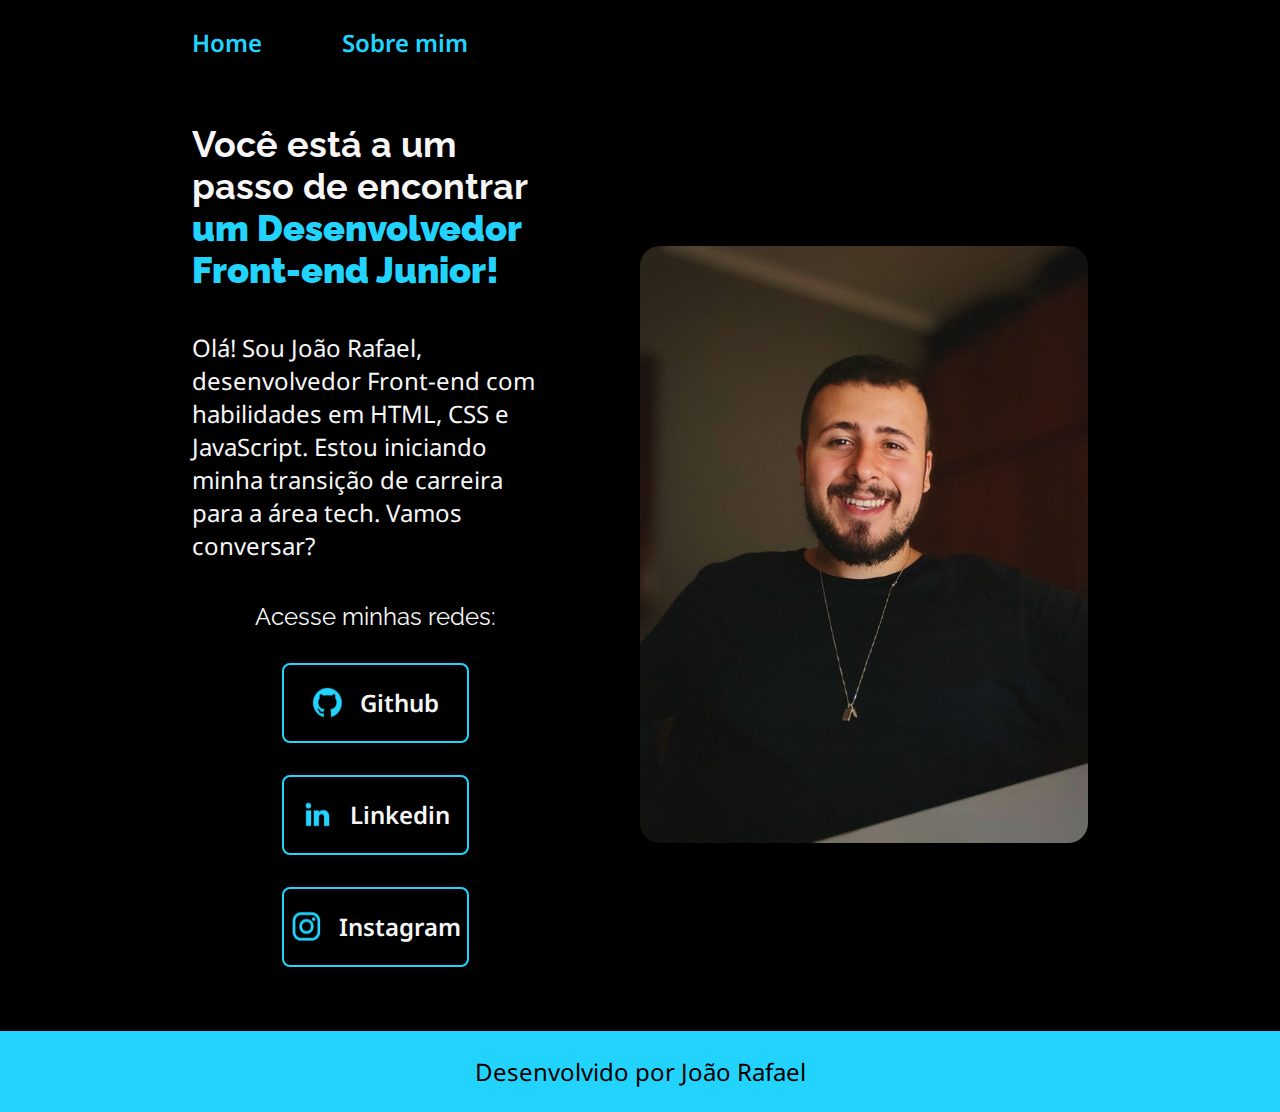
<file: index.html>
<!DOCTYPE html>
<html lang="pt-br">
<head>
    <meta charset="UTF-8">
    <meta http-equiv="X-UA-Compatible" content="IE=edge">
    <meta name="viewport" content="width=device-width, initial-scale=1.0">
    <title>Portifólio</title>
    <link rel="stylesheet" href="./styles/style.css">
</head>
<body>
    <header class="cabecalho">
        <nav class="cabecalho__menu">
            <a class="cabecalho__menu__link" href="index.html">Home</a>
            <a class="cabecalho__menu__link" href="about.html">Sobre mim</a>
        </nav>
    </header>
    <main class="apresentacao">
        <section class="apresentacao__conteudo">
            <h1 class="apresentacao__conteudo__titulo">
                Você está a um passo de encontrar <strong class="titulo-destaque"> um Desenvolvedor Front-end Junior!</strong>
            </h1>
            <p class="apresentacao__conteudo__texto">Olá! Sou João Rafael, desenvolvedor Front-end com habilidades em HTML, CSS e JavaScript. Estou iniciando minha transição de carreira para a área tech. Vamos conversar? </p>
            <div class="apresentacao__links">
                <h2 class="apresentacao__links__subtitulo">Acesse minhas redes:</h2>
                <a class="apresentacao__links__navegacao" href="https://github.com/joaorafaelvra">
                    <img src="/assets/github.png">
                    Github 
                </a>
                <a class="apresentacao__links__navegacao" href="https://www.linkedin.com/in/joaorafaelvra/">
                    <img src="/assets/linkedin.png">
                    Linkedin 
                </a>
                <a class="apresentacao__links__navegacao" href="https://www.instagram.com/jooaorafael/">
                    <img src="/assets/instagram.png">
                    Instagram 
                </a>
            </div>
        </section>
        <img class="apresentacao__imagem" src=" ./assets/eu.JPG" alt="Foto do João Rafael sorrindo">
    </main>
    <footer class="rodape">
        <p>Desenvolvido por João Rafael</p>
    </footer>
</body>
</html>
</file>
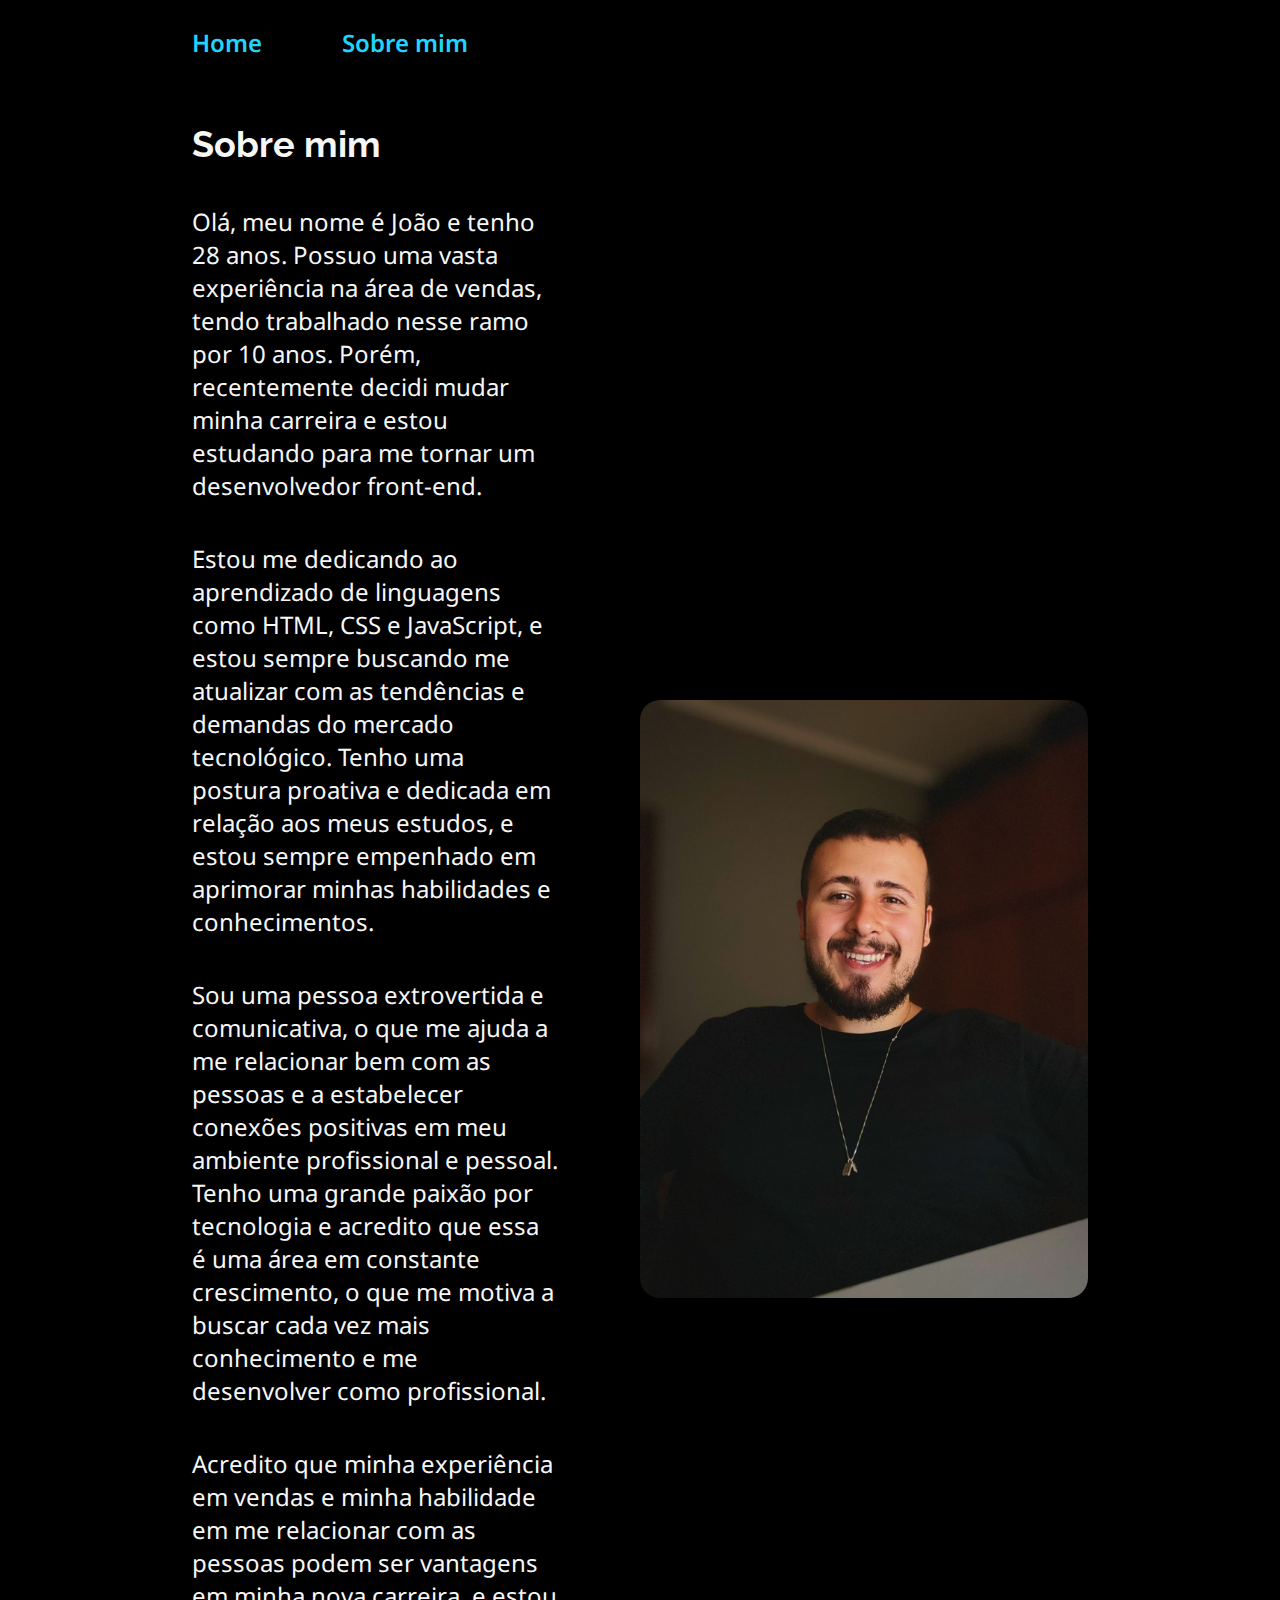
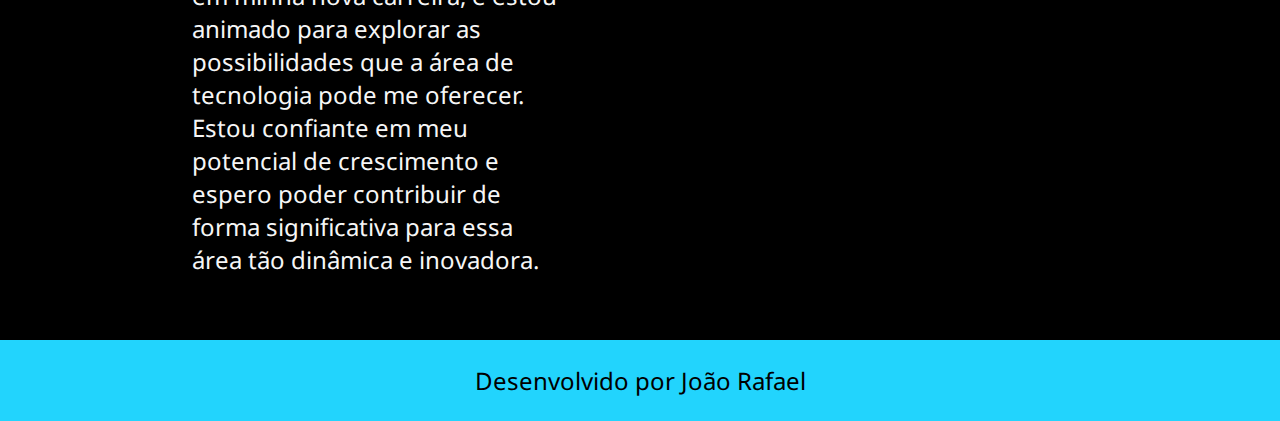
<file: about.html>
<!DOCTYPE html>
<html lang="pt-br">
<head>
    <meta charset="UTF-8">
    <meta http-equiv="X-UA-Compatible" content="IE=edge">
    <meta name="viewport" content="width=device-width, initial-scale=1.0">
    <title>Sobre mim</title>
    <link rel="stylesheet" href="./styles/style.css">
</head>
<body>
    <header class="cabecalho">
        <nav class="cabecalho__menu">
            <a class="cabecalho__menu__link" href="index.html">Home</a>
            <a class="cabecalho__menu__link" href="about.html">Sobre mim</a>
        </nav>
    </header>
    <main class="apresentacao">
        <section class="apresentacao__conteudo">
            <h1 class="apresentacao__conteudo__titulo">Sobre mim</h1>
                <p class="apresentacao__conteudo__texto">
                    Olá, meu nome é João e tenho 28 anos. Possuo uma vasta experiência na área de vendas, tendo trabalhado nesse ramo por 10 anos. Porém, recentemente decidi mudar minha carreira e estou estudando para me tornar um desenvolvedor front-end.
                </p>
                <p class="apresentacao__conteudo__texto">
                    Estou me dedicando ao aprendizado de linguagens como HTML, CSS e JavaScript, e estou sempre buscando me atualizar com as tendências e demandas do mercado tecnológico. Tenho uma postura proativa e dedicada em relação aos meus estudos, e estou sempre empenhado em aprimorar minhas habilidades e conhecimentos.
                </p>
                <p class="apresentacao__conteudo__texto"> 
                    Sou uma pessoa extrovertida e comunicativa, o que me ajuda a me relacionar bem com as pessoas e a estabelecer conexões positivas em meu ambiente profissional e pessoal. Tenho uma grande paixão por tecnologia e acredito que essa é uma área em constante crescimento, o que me motiva a buscar cada vez mais conhecimento e me desenvolver como profissional.
                </p>
                <p class="apresentacao__conteudo__texto">
                    Acredito que minha experiência em vendas e minha habilidade em me relacionar com as pessoas podem ser vantagens em minha nova carreira, e estou animado para explorar as possibilidades que a área de tecnologia pode me oferecer. Estou confiante em meu potencial de crescimento e espero poder contribuir de forma significativa para essa área tão dinâmica e inovadora.
                </p>
        </section>
        <img class="apresentacao__imagem" src=" ./assets/eu.JPG" alt="Foto do João Rafael sorrindo">
    </main>
    <footer class="rodape">
        <p>Desenvolvido por João Rafael</p>
    </footer>
</body>
</html>
</file>
<file: styles/style.css>
@import url('https://fonts.googleapis.com/css2?family=Noto+Sans:wght@100;600&family=Raleway&display=swap');

:root {
    --cor-primaria: #000000;
    --cor-secundaria: #F6F6F6;
    --cor-terciaria: #22D4FD;
    --cor-hover:#272727; 

    --fonte-primaria:'Raleway', sans-serif;
    --fonte-secundaria: 'Noto Sans', sans-serif;
}
* {
    margin: 0;
    padding: 0;
}

body {
    box-sizing: border-box;
    background-color: var( --cor-primaria);
    color: var(--cor-secundaria);
}
.cabecalho{
    padding: 2% 0 0 15%;
}
.cabecalho__menu {
    display: flex;
    gap: 80px;
}
.cabecalho__menu__link {
    font-family: var(--fonte-secundaria);
    font-size: 1.5rem;
    font-weight: 600;
    color: var(--cor-terciaria);
    text-decoration: none;
}
.apresentacao {
    padding: 5% 15%;
    display: flex;
    align-items: center;
    justify-content: space-between;
    gap: 82px;
}
.apresentacao__conteudo {
    width: 50%;
    display: flex;
    flex-direction: column;
    gap: 40px;
}
.apresentacao__conteudo__titulo{
  font-size: 2.25rem;  
  font-family: var(--fonte-primaria);
}
.titulo-destaque {
    color: var(--cor-terciaria);
}
.apresentacao__conteudo__texto {
    font-size: 1.5rem;
    font-family: var(--fonte-secundaria);
}
.apresentacao__links {
    display: flex;
    flex-direction: column;
    justify-content: space-between;
    align-items: center;
    gap: 32px;
}
.apresentacao__links__subtitulo{
    font-family: var(--fonte-primaria);
    font-weight: 400;
    font-size: 1.5rem;
}
.apresentacao__links__navegacao {
    display: flex;
    justify-content:center;
    gap: 16px;
    border: 2px solid var(--cor-terciaria);
    width: 50%;
    text-align: center;
    border-radius: 8px;
    font-size: 1.5rem;
    font-weight: 600;
    padding: 21.5px 0px;
    text-decoration: none;
    color: var(--cor-secundaria);
    font-family: var(--fonte-secundaria);
}
.apresentacao__links__navegacao:hover {
    background-color: var(--cor-hover);
}
.apresentacao__imagem {
    width: 50%;
    border-radius: 20px;
}
.rodape {
    color: var( --cor-primaria);
    background-color: var(--cor-terciaria);
    padding: 24px;
    text-align: center;
    font-family: var(--fonte-secundaria);
    font-size: 1.5rem;
    font-weight: 400;
}

@media (max-width: 1200px) {
    .cabecalho {
        padding: 10%;
    }
    .cabecalho__menu {
        justify-content: center;
    }
    .apresentacao {
        flex-direction: column-reverse;
        padding: 5%;
    }
    .apresentacao__conteudo {
        width: auto;
    }
    .apresentacao__imagem {
    width: 90%;
    border-radius: 20px;
}
</file>
